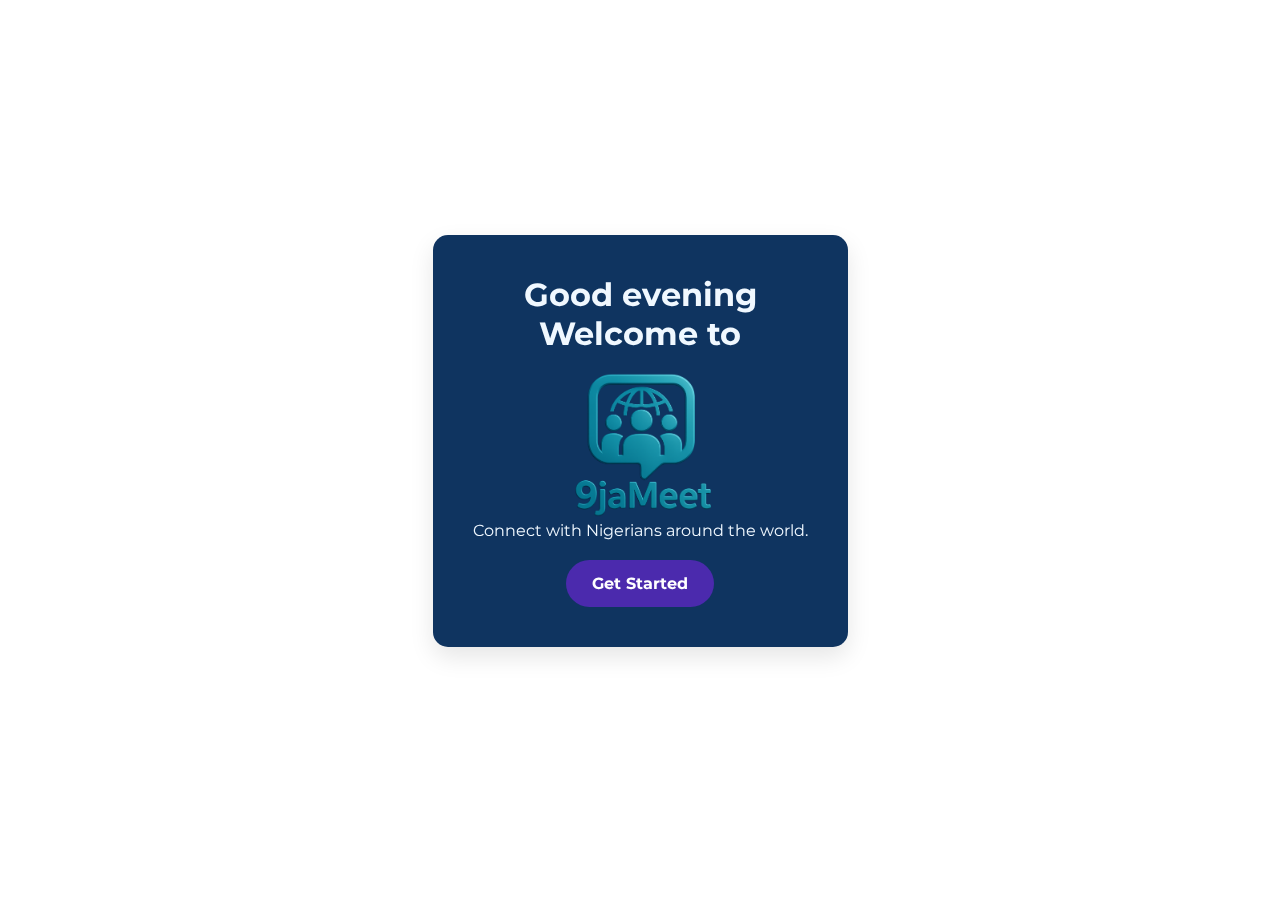
<file: index.html>
<!DOCTYPE html>
<html lang="en">
<head>
  <meta charset="UTF-8">
  <meta name="viewport" content="width=device-width, initial-scale=1.0">
  <title>Welcome to 9jaMeet</title>
  <link rel="stylesheet" href="style.css">
</head>
<body>

  <!-- Preloader -->
  <div id="preloader">
    <div class="spinner"></div>
  </div>

  <div class="welcome-box reveal">
    <h1 style="color: aliceblue;">
      <span id="greeting">Hello</span><br>
      <span>Welcome to</span>
    </h1>
    <img src="images/ChatGPT Image May 31, 2025, 05_26_21 AM.png" alt="9jaMeet Logo" class="logo-img">
    <p id="welcome-message" style="color: aliceblue;">Connect with Nigerians around the world.</p>
    <a href="auth.html">Get Started</a>
  </div>
    <footer class="text-center text-muted py-3 sticky-footer">
    © 2025 9jaMeet.com. All right reserved | <a href="terms.html">Terms</a> & <a href="privacy.html">Privacy</a>
  </footer> 
</footer>





  <script src="index.js"></script>
</body>
</html>
</file>
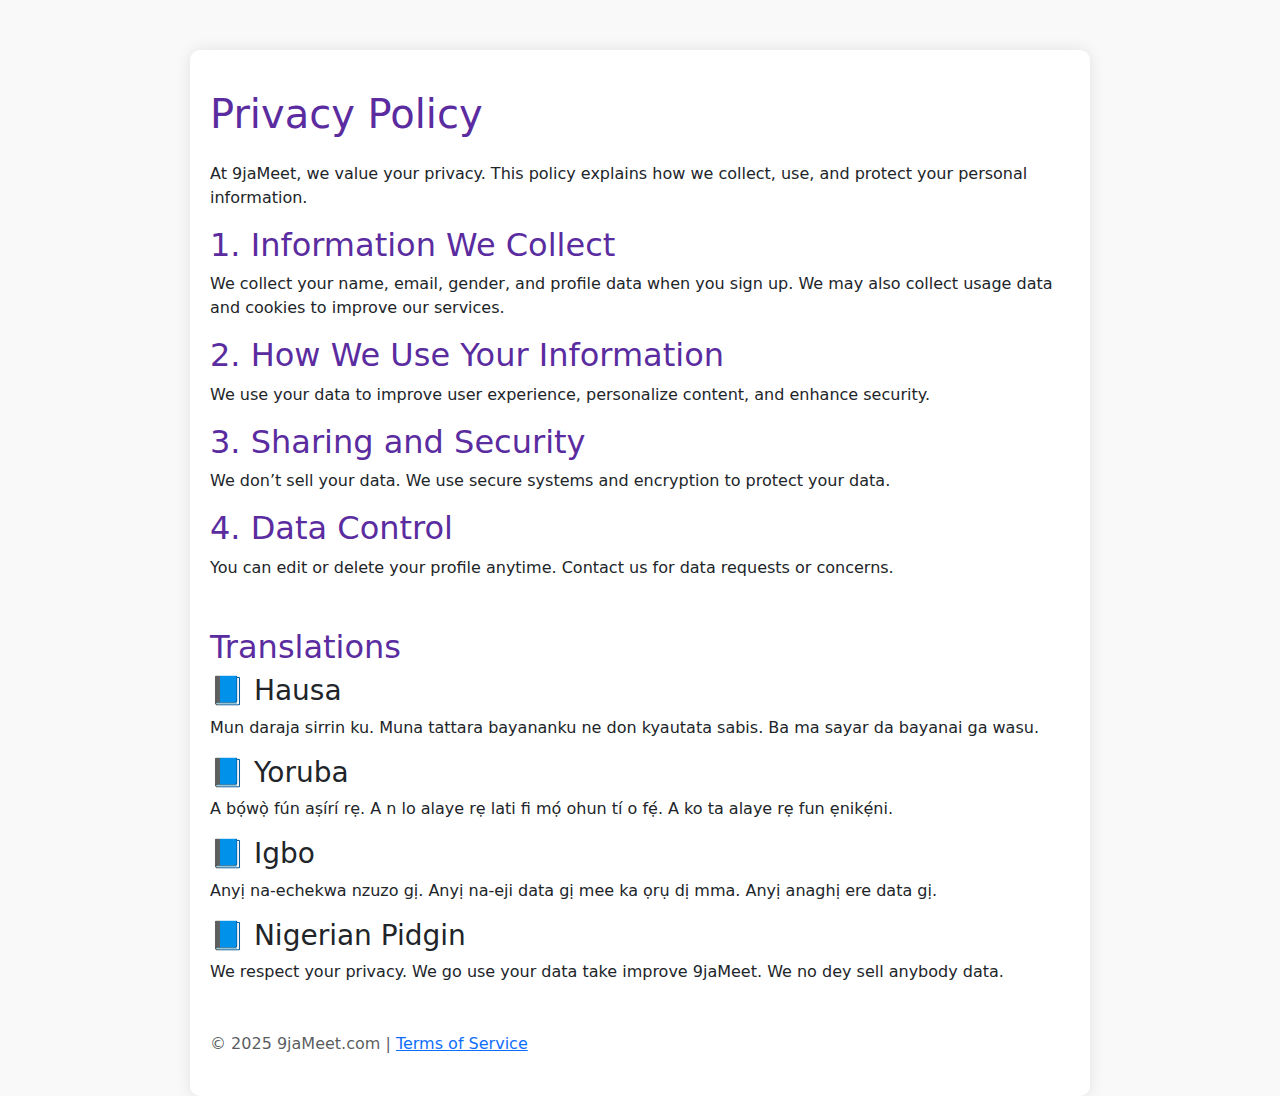
<file: privacy.html>
<!DOCTYPE html>
<html lang="en">
<head>
  <meta charset="UTF-8" />
  <meta name="viewport" content="width=device-width, initial-scale=1.0"/>
  <title>Privacy Policy - 9jaMeet</title>
  <link href="https://cdn.jsdelivr.net/npm/bootstrap@5.3.3/dist/css/bootstrap.min.css" rel="stylesheet"/>
  <style>
    body { background: #f9f9f9; }
    .container { max-width: 900px; padding: 40px 20px; background: #fff; margin-top: 50px; border-radius: 10px; box-shadow: 0 0 15px rgba(0,0,0,0.1); }
    h1, h2 { color: #5a2ca0; }
  </style>
</head>
<body>
  <div class="container">
    <h1 class="mb-4">Privacy Policy</h1>
    <p>At 9jaMeet, we value your privacy. This policy explains how we collect, use, and protect your personal information.</p>

    <h2>1. Information We Collect</h2>
    <p>We collect your name, email, gender, and profile data when you sign up. We may also collect usage data and cookies to improve our services.</p>

    <h2>2. How We Use Your Information</h2>
    <p>We use your data to improve user experience, personalize content, and enhance security.</p>

    <h2>3. Sharing and Security</h2>
    <p>We don’t sell your data. We use secure systems and encryption to protect your data.</p>

    <h2>4. Data Control</h2>
    <p>You can edit or delete your profile anytime. Contact us for data requests or concerns.</p>

    <h2 class="mt-5">Translations</h2>

    <h3>📘 Hausa</h3>
    <p>Mun daraja sirrin ku. Muna tattara bayananku ne don kyautata sabis. Ba ma sayar da bayanai ga wasu.</p>

    <h3>📘 Yoruba</h3>
    <p>A bọ́wọ̀ fún aṣírí rẹ. A n lo alaye rẹ lati fi mọ́ ohun tí o fẹ́. A ko ta alaye rẹ fun ẹnikẹ́ni.</p>

    <h3>📘 Igbo</h3>
    <p>Anyị na-echekwa nzuzo gị. Anyị na-eji data gị mee ka ọrụ dị mma. Anyị anaghị ere data gị.</p>

    <h3>📘 Nigerian Pidgin</h3>
    <p>We respect your privacy. We go use your data take improve 9jaMeet. We no dey sell anybody data.</p>

    <footer class="text-muted mt-5">
      &copy; 2025 9jaMeet.com | <a href="terms.html">Terms of Service</a>
    </footer>
  </div>
</body>
</html>
</file>
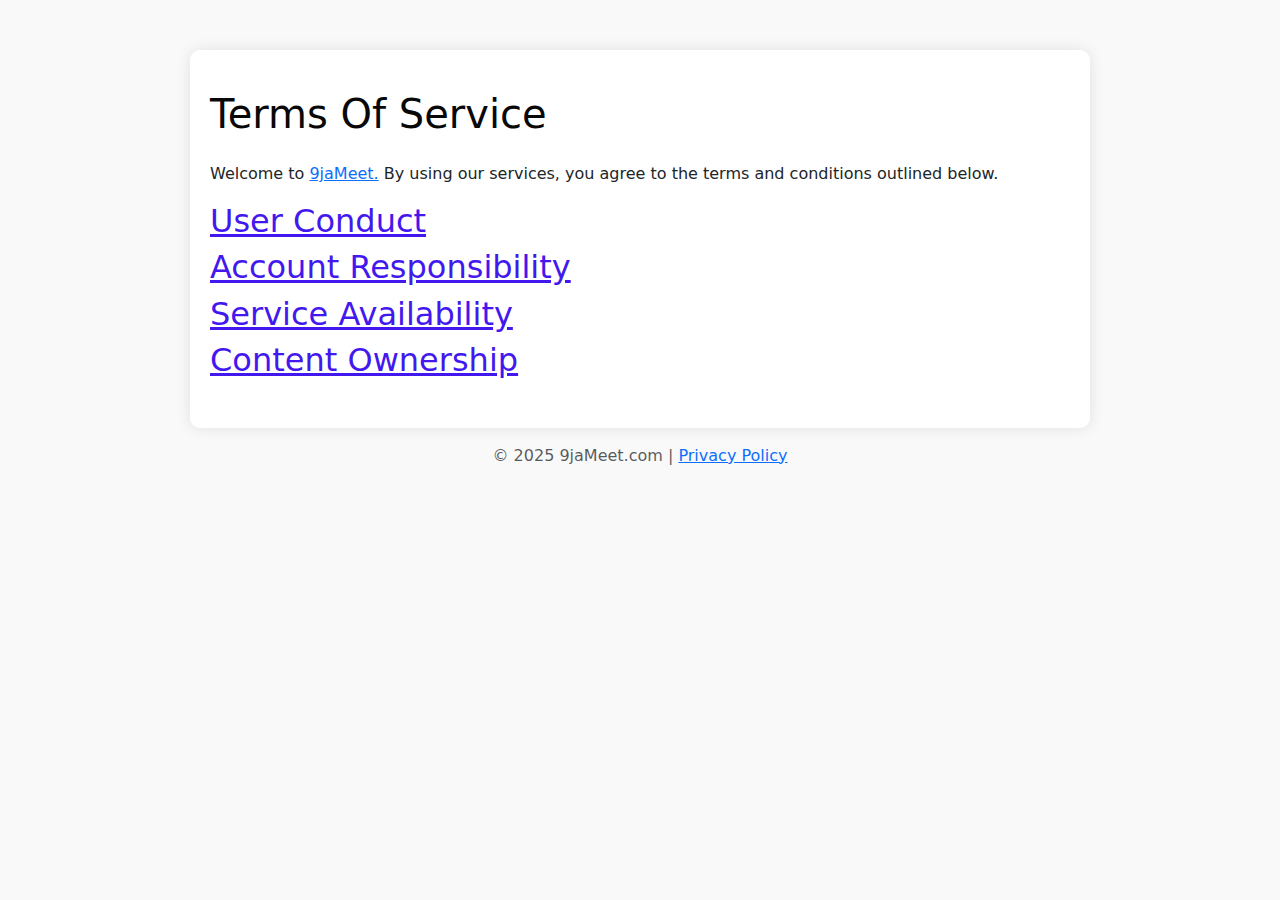
<file: terms.html>
<!DOCTYPE html>
<html lang="en">
<head>
  <meta charset="UTF-8" />
  <meta name="viewport" content="width=device-width, initial-scale=1.0"/>
  <title>Terms of Service - 9jaMeet</title>
  <link href="https://cdn.jsdelivr.net/npm/bootstrap@5.3.3/dist/css/bootstrap.min.css" rel="stylesheet"/>
  <style>
    body { background: #f9f9f9; }
    .container { max-width: 900px; padding: 40px 20px; background: #fff; margin-top: 50px; border-radius: 10px; box-shadow: 0 0 15px rgba(0,0,0,0.1); }
    h1, h2 { color: #080808; }
    .expandable { cursor: pointer; color: #4318ee; text-decoration: underline; }
    .hidden { display: none; }
  </style>
  <script>
    function toggleUserConduct() {
      var section = document.getElementById("userConductSection");
      section.style.display = section.style.display === "none" || section.style.display === "" ? "block" : "none";
    }
    function toggleAccountResponsibility() {
      var section = document.getElementById("AccountResponsibilitySection");
      section.style.display = section.style.display === "none" || section.style.display === "" ? "block" : "none";
    }
    function toggleServiceAvailability() {
      var section = document.getElementById("ServiceAvailabilitySection");
      section.style.display = section.style.display === "none" || section.style.display === "" ? "block" : "none";
    }
    function toggleContentOwnership() {
      var section = document.getElementById("ContentOwnershipSection");
      section.style.display = section.style.display === "none" || section.style.display === "" ? "block" : "none";
    }
  </script>
</head>
<body>
  <div class="container">
    <h1 class="mb-4">Terms Of Service</h1>
    <p>Welcome to <a href="index.html">9jaMeet.</a> By using our services, you agree to the terms and conditions outlined below.</p>

    <h2><span class="expandable" onclick="toggleUserConduct()">User Conduct</span></h2>
    <div id="userConductSection" class="hidden">
      <p><h5>Introduction</h5> Welcome to <a href="index.html">9jameet.com,</a> a dynamic platform designed to foster meaningful interactions, networking, and collaboration among users. As an online community, we are committed to maintaining a respectful and professional environment where individuals can communicate freely while upholding integrity and ethical standards. These User Conduct Guidelines outline the expectations for behavior, ensuring that all members contribute positively and responsibly to the community. By using our platform, users agree to adhere to the standards outlined herein.
         <h5>1.</h5> Respectful Communication Maintaining a Civil and Inclusive Atmosphere At <a href="index.html">9jameet.com,</a> we encourage open dialogue while emphasizing mutual respect among all users. Discriminatory behavior, offensive language, or harassment in any form is strictly prohibited. Users must engage in discussions in a courteous manner, acknowledging differing perspectives and opinions without resorting to insults or personal attacks. Key principles include: Respect for Diversity: Users should avoid content that promotes hate, discrimination, or intolerance based on race, gender, religion, nationality, sexual orientation, or any other characteristic. No Harassment or Bullying: Persistent messaging, intimidation, threats, or any form of coercion is unacceptable. Constructive Feedback: Criticism should be provided constructively without demeaning individuals or organizations.
         <h5>2.</h5> Responsible Content Sharing Ensuring Accuracy, Legality, and Ethical Posting Users are expected to share content that aligns with ethical standards and legal guidelines. Misrepresentation, false information, or content that violates copyrights, trademarks, or intellectual property rights is prohibited. Important aspects include: No Misinformation or Harmful Content: Users must verify facts before sharing information, avoiding the spread of false, misleading, or deceptive content. Copyright and Ownership: Unauthorized sharing of copyrighted materials, including images, articles, and videos, is strictly forbidden. Users should provide proper attribution when necessary. Prohibition of Harmful or Illegal Content: Content promoting illegal activities, violence, pornography, or any form of exploitation is not permitted.
         <h5>3.</h5> Ethical and Fair Use of the Platform Using <a href="index.html">9jameet.com</a> Responsibly and Safely Maintaining a safe and fair environment ensures that users can benefit from 9jameet.com without encountering harmful practices. Guidelines for ethical usage include: No Spamming or Manipulative Behavior: Mass messaging, repetitive promotional posts, or attempts to manipulate engagement metrics through fraudulent activities are strictly prohibited. Privacy and Data Protection: Users must respect the privacy of others, avoiding unauthorized data collection or sharing personal information without consent. Secure and Honest Transactions: For platforms involving transactions, users are expected to engage fairly, refraining from scams, deceitful practices, or unauthorized financial activities. 
         <h5>4.</h5> Reporting Violations and Enforcement Accountability and Consequences for Misconduct To maintain the integrity of <a href="index.html">9jameet.com,</a> users must report violations of these conduct guidelines. The platform has measures in place to address breaches, including: <h6>Reporting System:</h6> Users can report inappropriate behavior or content to the support team for review and action. <h6>Moderation and Review:</h6> Reported violations will be assessed, and necessary actions—including warnings, content removal, or account suspension—may be enforced.
          <h6>Appeals and Fair Process:</h6> Users subject to disciplinary actions have the right to appeal decisions within a structured review process.
          <h5>Conclusion</h5>  Adherence to the User Conduct Guidelines ensures that <a href="index.html">9jameet.com</a> remains a secure and respectful platform for all users. By fostering constructive engagement, protecting intellectual property, and upholding ethical practices, every member contributes to the growth and success of the community. Users are encouraged to act responsibly and collaboratively, ensuring positive experiences for all participants.</p>
    </div>

    <h2><span class="expandable" onclick="toggleAccountResponsibility()">Account Responsibility</span></h2>
    <div id="AccountResponsibilitySection" class="hidden">
     <p><h5>Introduction</h5>In today’s digital landscape, managing online accounts responsibly is crucial for maintaining security, fostering trust, and ensuring seamless user experiences. As a platform designed for dynamic interactions, <a href="index.html">9jameet.com</a> prioritizes account responsibility to safeguard its users and uphold high ethical standards. Understanding the expectations associated with account ownership helps users navigate the platform effectively while contributing to a safe online environment.
        <h5>User Accountability and Security Measures</h5>Every registered user on <a href="index.html">9jameet.com</a> holds an individual responsibility to protect their account credentials and prevent unauthorized access. Adhering to best practices such as strong password creation, two-factor authentication (2FA), and regular account activity monitoring minimizes security threats. Users must refrain from sharing login information with third parties, as this compromises personal data and platform integrity. Additionally, reporting suspicious activities promptly ensures a secure digital space for all community members.
        <h5>Ethical Usage and Community Guidelines</h5>Account responsibility extends beyond security—it includes ethical engagement on <a href="index.html">9jameet.com.</a> Users must adhere to community standards that promote respectful interactions and discourage harmful behaviors such as harassment, hate speech, or misinformation. Constructive participation contributes to a positive online culture, where diversity and inclusivity thrive. Violations of ethical policies may lead to temporary suspensions or permanent account restrictions to preserve the platform’s integrity.
        <h5>Data Privacy and Compliance</h5>Account holders on <a href="index.html"> 9jameet.com</a> must remain aware of data privacy obligations associated with their user profiles. Protecting personal information involves understanding privacy settings, limiting data exposure, and respecting the confidentiality of others. Compliance with local and international data protection regulations—such as the Nigeria Data Protection Act and global standards like the General Data Protection Regulation (GDPR)—reinforces the platform’s commitment to user security and transparency.
        <h5>Conclusion:</h5> Commitment to Responsible Digital Presence Account responsibility on <a href="index.html">9jameet.com</a> is a shared commitment between users and the platform. By prioritizing security measures, ethical engagement, and data protection, individuals contribute to a robust digital community that values integrity and trust. Users should stay informed about evolving online safety practices to enhance their experience and safeguard their accounts. Responsible digital presence fosters sustainability in online interactions, ensuring 9jameet.com remains a trusted space for networking, discussions, and collaborations.</p>
</div>

<h2><span class="expandable" onclick="toggleServiceAvailability()">Service Availability</span></h2>
    <div id="ServiceAvailabilitySection" class="hidden">
      <p><h5>Introduction: The Importance of Service Availability</h5>
             In today’s digital ecosystem, ensuring continuous service availability is crucial for maintaining user satisfaction, business credibility, and operational efficiency. 9jameet.com, as a dynamic platform, strives to deliver uninterrupted services to its users by implementing robust infrastructure, proactive monitoring, and effective contingency planning. This article explores key aspects of service availability, including uptime reliability, performance optimization, and strategies to mitigate potential disruptions.
             <p><h5>Defining Service Availability and Its Impact</h5>
Service availability refers to the ability of a system to remain operational and accessible to users, minimizing downtime and performance lags. For 9jameet.com, consistent service delivery is essential in maintaining seamless interactions, data integrity, and user trust. High availability ensures that users experience minimal interruptions, allowing them to engage with the platform efficiently.
Several factors influence service availability, including:
<ul>
    <li>- Infrastructure Reliability: The strength of hosting servers and cloud-based architecture.</li>
    <li>- Network Stability: Dependable connectivity and data transmission speed.</li>
    <li>- Software Performance: Optimized coding and system efficiency.</li>
    <li>- Security Measures: Protection against cyber threats and unauthorized access.</li>
    <li>- Disaster Recovery: Preparedness for unexpected failures or breaches.</li>
</ul>
<h5>Infrastructure and Uptime Reliability</h5>
The backbone of 9jameet.com’s service availability lies in its high-performance servers, cloud-based architecture, and failover mechanisms. To ensure minimal downtime, the platform implements:
<ul> <li>- Redundant Server Systems: Multiple server setups prevent single points of failure. </li>
    <li>- Cloud Hosting Solutions: Leveraging scalable cloud technologies enhances resilience. </li>
    <li>- Load Balancing Techniques: Distributing traffic efficiently minimizes system overload. </li>
    <li>- Continuous System Monitoring: Automated tracking identifies potential service disruptions.</li>
</ul>
Maintaining a 99.9% uptime guarantee is a standard expectation for modern platforms. 9jameet.com deploys rigorous monitoring systems to ensure peak efficiency and immediate incident response.
</p>
<p>
    <h5>Performance Optimization Strategies</h5>
Enhancing performance is a core aspect of sustaining high service availability. Key measures adopted by 9jameet.com include:
<ul>
    <li>- Efficient Database Management: Optimized queries reduce latency.</li>
    <li>- Content Delivery Networks (CDN): Geographically dispersed servers improve loading speeds.</li>
    <li>- Regular System Updates: Software patches and upgrades enhance operational stability.</li>
    <li>- Automated Caching Mechanisms: Storing frequently accessed data accelerates response times. </li>
</ul>
By prioritizing performance optimization, 9jameet.com ensures that users experience swift navigation, responsive interactions, and smooth content delivery.

</p>
<p>
   <h5>Risk Mitigation and Contingency Planning</h5>
Even with the most advanced technologies, service interruptions can occur due to hardware failures, cyberattacks, or unpredictable circumstances. To mitigate such risks, 9jameet.com employs:
<ul>
    <li>- Disaster Recovery Protocols: Backup servers restore functionality during outages.
     <li>- Cybersecurity Measures: Firewalls and encryption protect against external threats.
     <li>- Incident Response Teams: Dedicated specialists address and resolve technical issues.
     <li>- User Communication Channels: Transparent updates notify users about service status.
</ul>
A well-structured disaster recovery plan ensures rapid restoration of services, maintaining business continuity and user confidence.</p>
<p>
    <h5>User Experience and Accessibility Considerations</h5>
Beyond technical stability, service availability is about ensuring user accessibility and seamless interactions. Features that enhance availability include:
<ul> 
 <li>- Mobile Responsiveness: Adaptive design for smartphones and tablets.
 <li>- Cross-Browser Compatibility: Functionality across different web browsers.
 <li>- Minimal Downtime Scheduling: System updates occur during low-traffic periods.
 <li>- Real-Time Support Channels: User inquiries receive swift resolutions.
</ul>
By focusing on user-centric availability, 9jameet.com fosters a dependable digital environment where users can engage effortlessly.
<h5>Conclusion:</h5> Commitment to Reliable Service Availability
Ensuring service availability is a foundational commitment for 9jameet.com. By integrating strong infrastructure, optimized performance strategies, proactive risk mitigation, and user-friendly accessibility, the platform delivers a consistent, secure, and engaging online experience. Prioritizing continuous improvements and technology-driven solutions, 9jameet.com remains steadfast in its mission to maintain peak operational efficiency while enhancing user satisfaction.

This professional article outlines the significance of service availability while maintaining logical flow and a structured approach. Would you like me to expand on any technical details or align certain points with specific policies for 9jameet.com? Let me know how I can refine it further!

</p>
    </div>
    <h2><span class="expandable" onclick="toggleContentOwnership()">Content Ownership</span></h2>
    <div id="ContentOwnershipSection" class="hidden">
      <p><h5>Introduction:</h5> The Significance of Content Ownership
In the digital age, content ownership is a crucial aspect of managing an online platform, ensuring intellectual property protection, regulatory compliance, and user accountability. 9jameet.com, as a content-driven website, must establish clear guidelines for ownership rights to safeguard contributors' work while fostering an ethical and legally sound digital environment.
<br>Content ownership defines the rights, usage policies, and distribution limitations associated with materials published on a platform. Whether user-generated or platform-hosted content, ownership principles help prevent unauthorized exploitation, copyright infringement, and misuse. This article provides a comprehensive understanding of content ownership at 9jameet.com, outlining responsibilities, protection measures, and best practices.
<h5>Types of Content and Ownership Structure</h5>
Content on 9jameet.com falls under various categories, each requiring distinct ownership policies. These include:
<ul>
    <li>- User-Generated Content (UGC): Contributions such as posts, comments, multimedia uploads, and discussions.
    <li>- Platform-Owned Content: Official articles, guides, branding materials, and proprietary information.
    <li>- Third-Party Content: Licensed media, syndicated articles, or embedded external content.</ul>

Ownership rules ensure contributors retain rights to their intellectual property while granting limited or full usage permissions to the platform where necessary.
<h5>User-Generated Content Ownership</h5>
Users who contribute content to 9jameet.com must understand their ownership rights and platform policies. Typically, users retain ownership of their original work but grant limited licensing to 9jameet.com for hosting, displaying, and promoting their content.
Key policies for user-generated content include:
<ul>
    <li>- Retention of Intellectual Property (IP) Rights: Authors maintain ownership of their submitted materials.
    <li>- Usage Licenses: By posting content, users provide 9jameet.com with permission to display and distribute their contributions.
    <li>- Prohibited Content: Copyrighted or plagiarized works without proper authorization are not permitted.
</ul>
<h5>Platform-Owned Content</h5>
Content created and published by 9jameet.com, including branding materials, official articles, proprietary guides, and customized features, falls under the platform's intellectual property. Ownership of such content ensures:
<ul>
    <li>- Legal Protection: Preventing unauthorized reproduction or redistribution.
    <li>- Consistency and Quality Control: Maintaining brand integrity and credibility.
    <li>- Exclusive Rights: Restricting modification or commercial use without approval.
</ul>
Clear copyright policies reinforce 9jameet.com’s authority over its platform-hosted materials.
<h5>Third-Party Content and Licensing Considerations</h5>
Content sourced externally must comply with copyright laws, licensing agreements, and attribution requirements. 9jameet.com must ensure:
<ul>
    <li>- Proper Attribution: Citing sources where applicable.
    <li>- Usage Rights Compliance: Respecting license conditions (e.g., Creative Commons, paid licenses).
    <li>- Integration Guidelines: Embedding external content without violating ownership rights.
</ul>
Following strict licensing protocols prevents legal disputes and promotes ethical content management.
<h5>Copyright Laws and Intellectual Property Protections</h5>
Maintaining intellectual property integrity requires adherence to national and international copyright laws. 9jameet.com operates under regulatory frameworks including:
<ul>
    <li>- Nigeria Copyright Act
    <li>- International Copyright Agreements
    <li>- Digital Millennium Copyright Act (DMCA) for online content protection
</ul>
Rights holders may file claims against unauthorized usage, and 9jameet.com implements measures to address copyright disputes efficiently.
<h5>Content Ownership Disputes and Resolution</h5>
Disagreements regarding ownership can arise in digital spaces, requiring effective resolution strategies. 9jameet.com handles content disputes through:
<ul>
   <li>- Verification Processes: Establishing original authorship proof.
   <li>- Takedown Policies: Removing unauthorized or infringing materials.
   <li>- Transparent Communication: Engaging affected parties to reach fair resolutions.
</ul>
By prioritizing legal compliance and user protection, 9jameet.com fosters trust and accountability in content ownership.
<h5>Best Practices for Content Ownership and Protection</h5>
To maintain an ethical and legally sound platform, 9jameet.com adopts best practices in content ownership. These include:
<ul>
    <li>- Clear Terms of Service: Defining ownership policies for contributors.
    <li>- User Education: Informing content creators about their rights and obligations.
    <li>- Copyright Protection Mechanisms: Using watermarking, encryption, or digital tracking for security.
    <li>- Regular Policy Updates: Adapting guidelines to evolving digital regulations.
</ul>
By enforcing these practices, 9jameet.com ensures a safe and structured content environment for creators and users.
<h5>Conclusion: Securing Ethical Content Ownership on 9jameet.com</h5>
Content ownership is a fundamental aspect of digital platform management, ensuring legal integrity, contributor rights, and ethical content distribution. By implementing ownership policies, copyright protections, and transparent licensing agreements, 9jameet.com upholds its commitment to safeguarding intellectual property.
As a user-driven space, maintaining responsible content ownership fosters trust, creativity, and legal compliance, strengthening 9jameet.com's position as a reputable platform for valuable digital interactions.



</p>
    </div>
    </div>


    <footer class="text-center text-muted py-3 sticky-footer">
      &copy; 2025 9jaMeet.com | <a href="privacy.html">Privacy Policy</a>
    </footer>
  </div>
</body>
</html>
</file>
<file: style.css>
@import url("https://fonts.googleapis.com/css2?family=Montserrat:ital,wght@0,100..900;1,100..900&family=Poppins:ital,wght@0,100;0,200;0,300;0,400;0,500;0,600;0,700;0,800;0,900;1,100;1,200;1,300;1,400;1,500;1,600;1,700;1,800;1,900&display=swap");

* {
  margin: 0;
  padding: 0;
  box-sizing: border-box;
  font-family: "Montserrat", sans-serif;
}

.container {
  background-color:#0f3460;
  border-radius: 30px;
  box-shadow: 0 5px 15px rgba(0, 0, 0, 0.35);
  position: relative;
  overflow: hidden;
  width: 768px;
  max-width: 100%;
  min-height: 480px;
  transition: 0.6s ease-in-out;
}
.container p {
  font-size: 14px;
  line-height: 20px;
  letter-spacing: 0.3px;
  margin: 10px 0;
}
.container samp {
  font-size: 12px;
}
.container a {
  font-size: 17px;
  text-decoration: none;
  margin: 15px 0 10px;
}
.container button {
  background-color: #0f3460;
  color: #fff;
  font-size: 12px;
  padding: 10px 45px;
  border: 1px solid transparent;
  border-radius: 8px;
  font-weight: 600;
  letter-spacing: 0.5px;
  text-transform: uppercase;
  margin-top: 5px;
  cursor: pointer;
  margin-bottom: 10px;
}
.container button.hidden {
  background-color: transparent;
  border-color: #fff;
}
.container form {
  background-color: #fff;
  display: flex;
  align-items: center;
  justify-content: center;
  flex-direction: column;
  padding: 0 40px;
  height: 100%;
}
.container input {
  background-color: #eee;
  border: none;
  margin: 8px 0;
  padding: 10px 15px;
  font-size: 13px;
  border-radius: 8px;
  width: 100%;
  outline: none;
}
.form-container {
  position: absolute;
  top: 0;
  height: 100%;
  transition: all 0.6s;
}
.form-container .fp {
  font-size: 12px;
}
.sign-in {
  left: 0;
  width: 50%;
  z-index: 2;
}
.container.active .sign-in {
  transform: translateX(100%);
  opacity: 0;
  z-index: 1;
}
.sign-up {
  left: 0;
  width: 50%;
  opacity: 0;
  z-index: 1;
}
.container.active .sign-up {
  transform: translateX(100%);
  opacity: 1;
  z-index: 2;
}
@keyframes move {
  0%,
  49.99% {
    opacity: 0;
    z-index: 1;
  }
  50%,
  100% {
    opacity: 1;
    z-index: 5;
  }
}
.social-icons {
  margin: 20px 0;
}
.social-icons a {
  border-radius: 20%;
  display: inline-flex;
  justify-content: center;
  align-items: center;
  margin: 0 3px;
  width: 40px;
  height: 40px;
  border: 1px solid #000;
}
.toggle-container {
  position: absolute;
  top: 0;
  left: 50%;
  width: 50%;
  height: 100%;
  overflow: hidden;
  transition: all 0.6s ease-in-out;
  z-index: 1000;
  border-radius: 150px 0 0 100px;
}
.container.active .toggle-container {
  transform: translateX(-100%);
  border-radius: 0 150px 100px 0;
}
.toggle {
  background-color: #0f3460;
  height: 100%;
  background: linear-gradient(to right #5c6bc0, #512da8);
  color: #fff;
  position: relative;
  left: -100%;
  height: 100%;
  width: 200%;
  transform: translateX(0);
  transition: all 0.6s ease-in-out;
}
.container.active .toggle {
  transform: translateX(50%);
}
.toggle-panel {
  position: absolute;
  width: 50%;
  height: 100%;
  display: flex;
  justify-content: center;
  flex-direction: column;
  align-items: center;
  padding: 0 30px;
  text-align: center;
  top: 0;
  transform: translateX(0);
  transition: all 0.6s ease-in-out;
}
.toggle-left {
  transform: translateX(-200%);
}
.container.active .toggle-left {
  transform: translateX(0);
}
.toggle-right {
  right: 0;
  transform: translateX(0);
}
.container.active .toggle-right {
  transform: translateX(200%);
}
.logo-img {
  width: 150px;        /* Or use max-width if needed */
  height: auto;        /* Keeps aspect ratio */
  display: block;      /* Prevents inline issues */
  margin: 0 auto;      /* Center horizontally */
  max-width: 100%;     /* Responsive: scales on small screens */
  object-fit: contain; /* Ensures full image is shown inside bounds */

 /* Ensures full image is shown inside bounds */
}
 

@media (max-width: 600px) {
  .logo-img {
    width: 100px;
  }
}

/* Profile Page Styles */


.container {
  max-width: 600px;
  margin: 60px auto;
  padding: 30px;
  background-color: #0f3460;
  border-radius: 15px;
  box-shadow: 0 0 20px rgba(0,0,0,0.05);
  text-align: center;
}

#userPhoto {
  border-radius: 50%;
  border: 3px solid #0d6efd;
  margin-bottom: 20px;
  width: 120px;
  height: 120px;
  object-fit: cover;
}

#userName {
  font-size: 1.8rem;
  color: #333;
  margin-bottom: 5px;
}

#userEmail {
  font-size: 1rem;
  color: #777;
  margin-bottom: 20px;
}

#logoutBtn {
  padding: 10px 25px;
  background-color: #dc3545;
  color: white;
  border: none;
  border-radius: 8px;
  font-size: 1rem;
  cursor: pointer;
  transition: background-color 0.2s ease;
}

#logoutBtn:hover {
  background-color: #c82333;
}

#postForm {
  display: flex;
  flex-direction: column;
  gap: 10px;
  margin-bottom: 30px;
}

#postContent {
  resize: vertical;
  height: 100px;
  padding: 10px;
  font-size: 1rem;
}

.post {
  background-color: #0f3460;
  border-left: 4px solid #0d6efd;
  padding: 15px;
  margin-bottom: 15px;
  border-radius: 8px;
}

/* Heading */
.welcome-box h1 {
  font-size: 2rem;
  margin-bottom: 1rem;
}

@keyframes pulse {
  0% { transform: scale(1); }
  100% { transform: scale(1.1); }
}
/* General Styles */

.welcome-box {
  text-align: center;
  background: #0f3460;
  padding: 40px;
  border-radius: 15px;
  box-shadow: 0 10px 25px rgba(0, 0, 0, 0.1);
  opacity: 0;
  transform: translateY(50px);
  transition: opacity 1s ease-out, transform 1s ease-out;
}

/* Button Styles */
.welcome-box a, #openModal {
  display: inline-block;
  margin-top: 20px;
  padding: 12px 24px;
  background-color: #4b2aad;
  color: white;
  text-decoration: none;
  border-radius: 30px;
  font-weight: bold;
  transition: 0.3s;
  border: 2px solid transparent;
}

.welcome-box a:hover {
  background-color: #361f84;
  animation: pulse 0.5s infinite alternate;
  border-color: #fff;
  box-shadow: 0 0 15px rgba(75, 42, 173, 0.7);
}
/* Modal Styles */
.modal {
  display: none;
  position: fixed;
  top: 30%;
  left: 50%;
  transform: translate(-50%, -50%);
  background: white;
  padding: 20px;
  box-shadow: 0 10px 25px rgba(0, 0, 0, 0.1);
  border-radius: 10px;
}

.modal-content {
  text-align: center;
}

.close {
  float: right;
  font-size: 20px;
  cursor: pointer;
}

/* Mobile Responsiveness */
@media (max-width: 768px) {
  body {
    flex-direction: column;
  }
  
  .welcome-box {
    width: 90%;
    padding: 20px;
  }
}
/* Floating Effect for Logo */
.logo-img {
  display: block;
  margin: 0 auto;
  animation: float 3s infinite alternate;
}

@keyframes float {
  0% { transform: translateY(0); }
  100% { transform: translateY(-10px); }
}
/* General Styles */
body {
  font-family: 'Poppins', sans-serif;
  display: flex;
  flex-direction: column;
  justify-content: center;
  align-items: center;
  height: 100vh;
  margin: 0;
  background-image: url(images/Copilot_20250603_140707.png);
  background-size: cover;
  background-position: center center;
  background-repeat: no-repeat;
  background-attachment: fixed;


}

/* Scroll Reveal Effect */
.reveal {
  opacity: 0;
  transform: translateY(30px);
  transition: opacity 0.6s ease-out, transform 0.6s ease-out;
}

.reveal.visible {
  opacity: 1;
  transform: translateY(0);
}

/* Preloader */
#preloader {
  position: fixed;
  width: 100%;
  height: 100%;
  background: white;
  display: flex;
  justify-content: center;
  align-items: center;
}

.spinner {
  width: 50px;
  height: 50px;
  border: 5px solid #ddd;
  border-top: 5px solid #4b2aad;
  border-radius: 50%;
  animation: spin 1s linear infinite;
}

@keyframes spin {
  0% { transform: rotate(0deg); }
  100% { transform: rotate(360deg); }
}

/* Mobile Responsive Navbar */
@media (max-width: 768px) {
  .nav-links {
    flex-direction: column;
    gap: 10px;
  }
}
#preloader.hidden {
  display: none !important;
}
@media (max-width: 768px) {
  body {
    background-size:auto; /* Ensures the whole image is visible */
    background-attachment: scroll; /* Allows scrolling */
  }
}
footer.sticky-footer {
  color: white;
  background-color: transparent;
}
</file>
